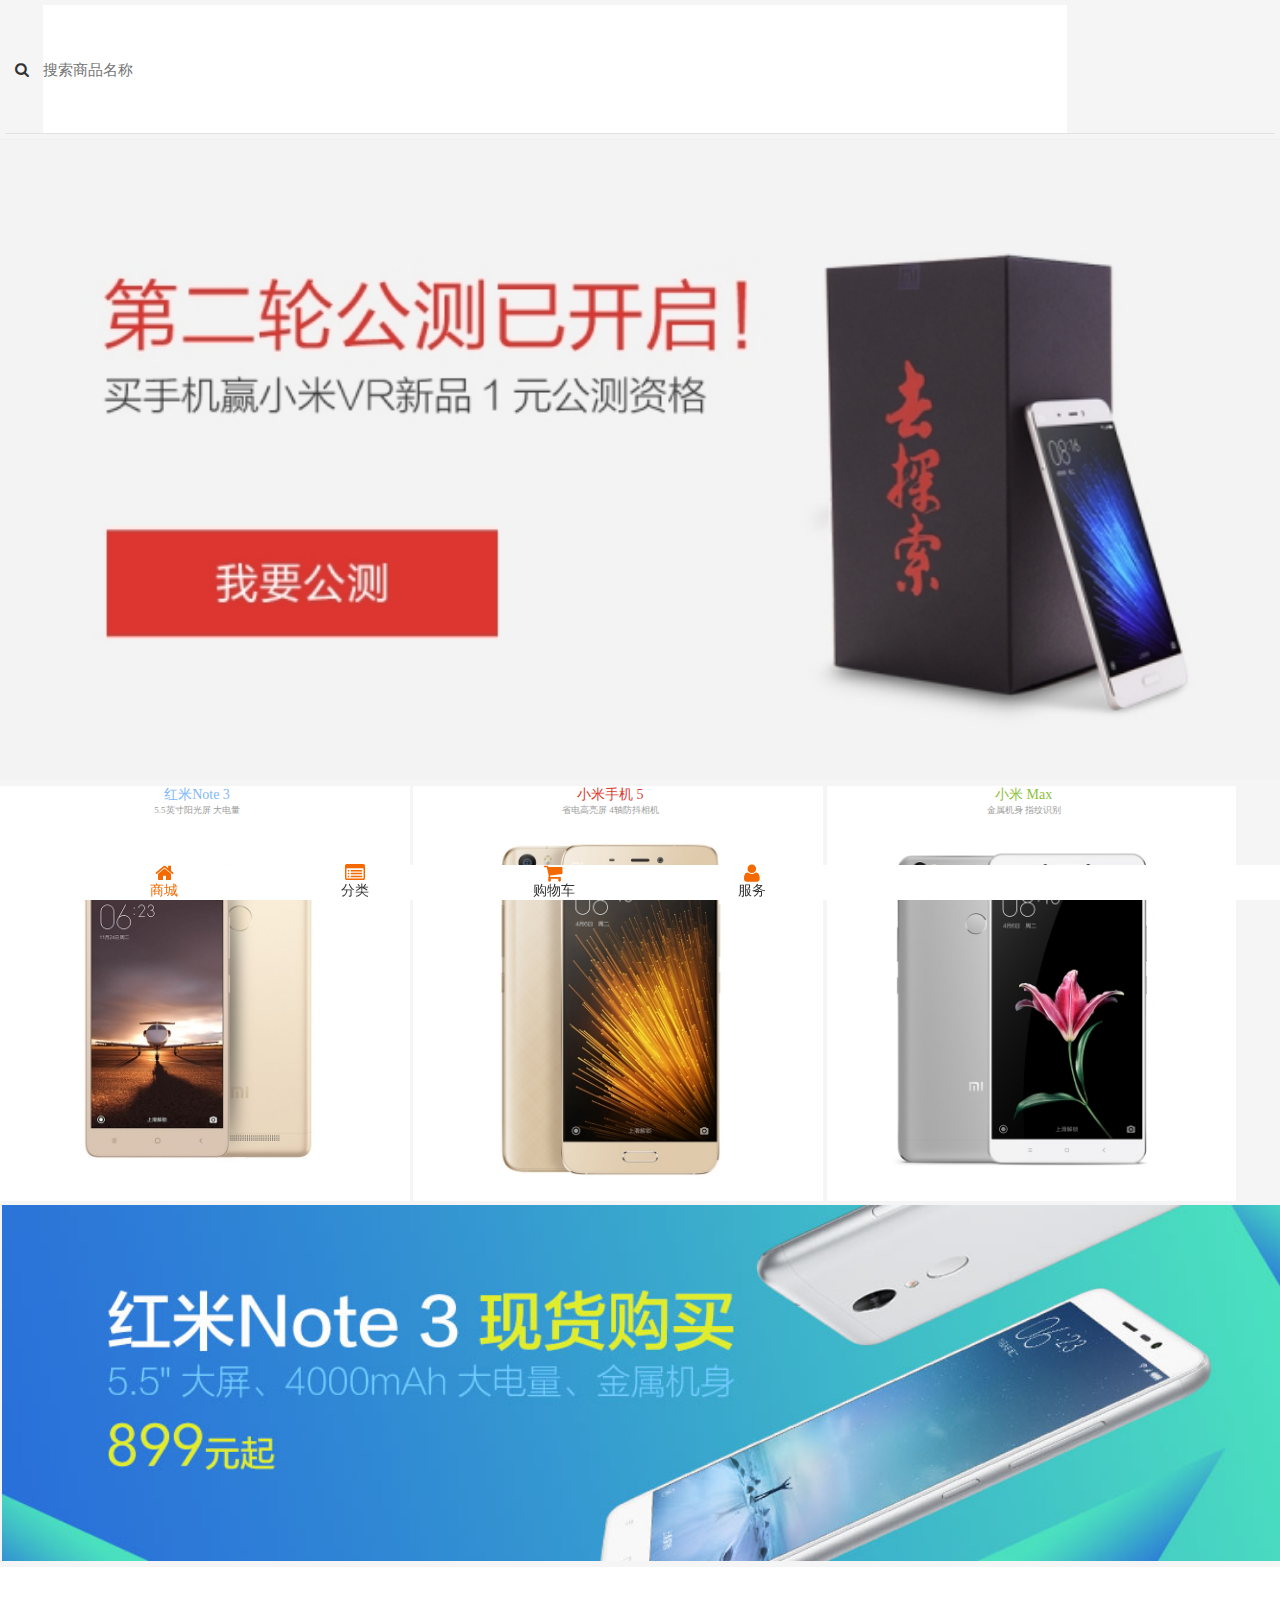
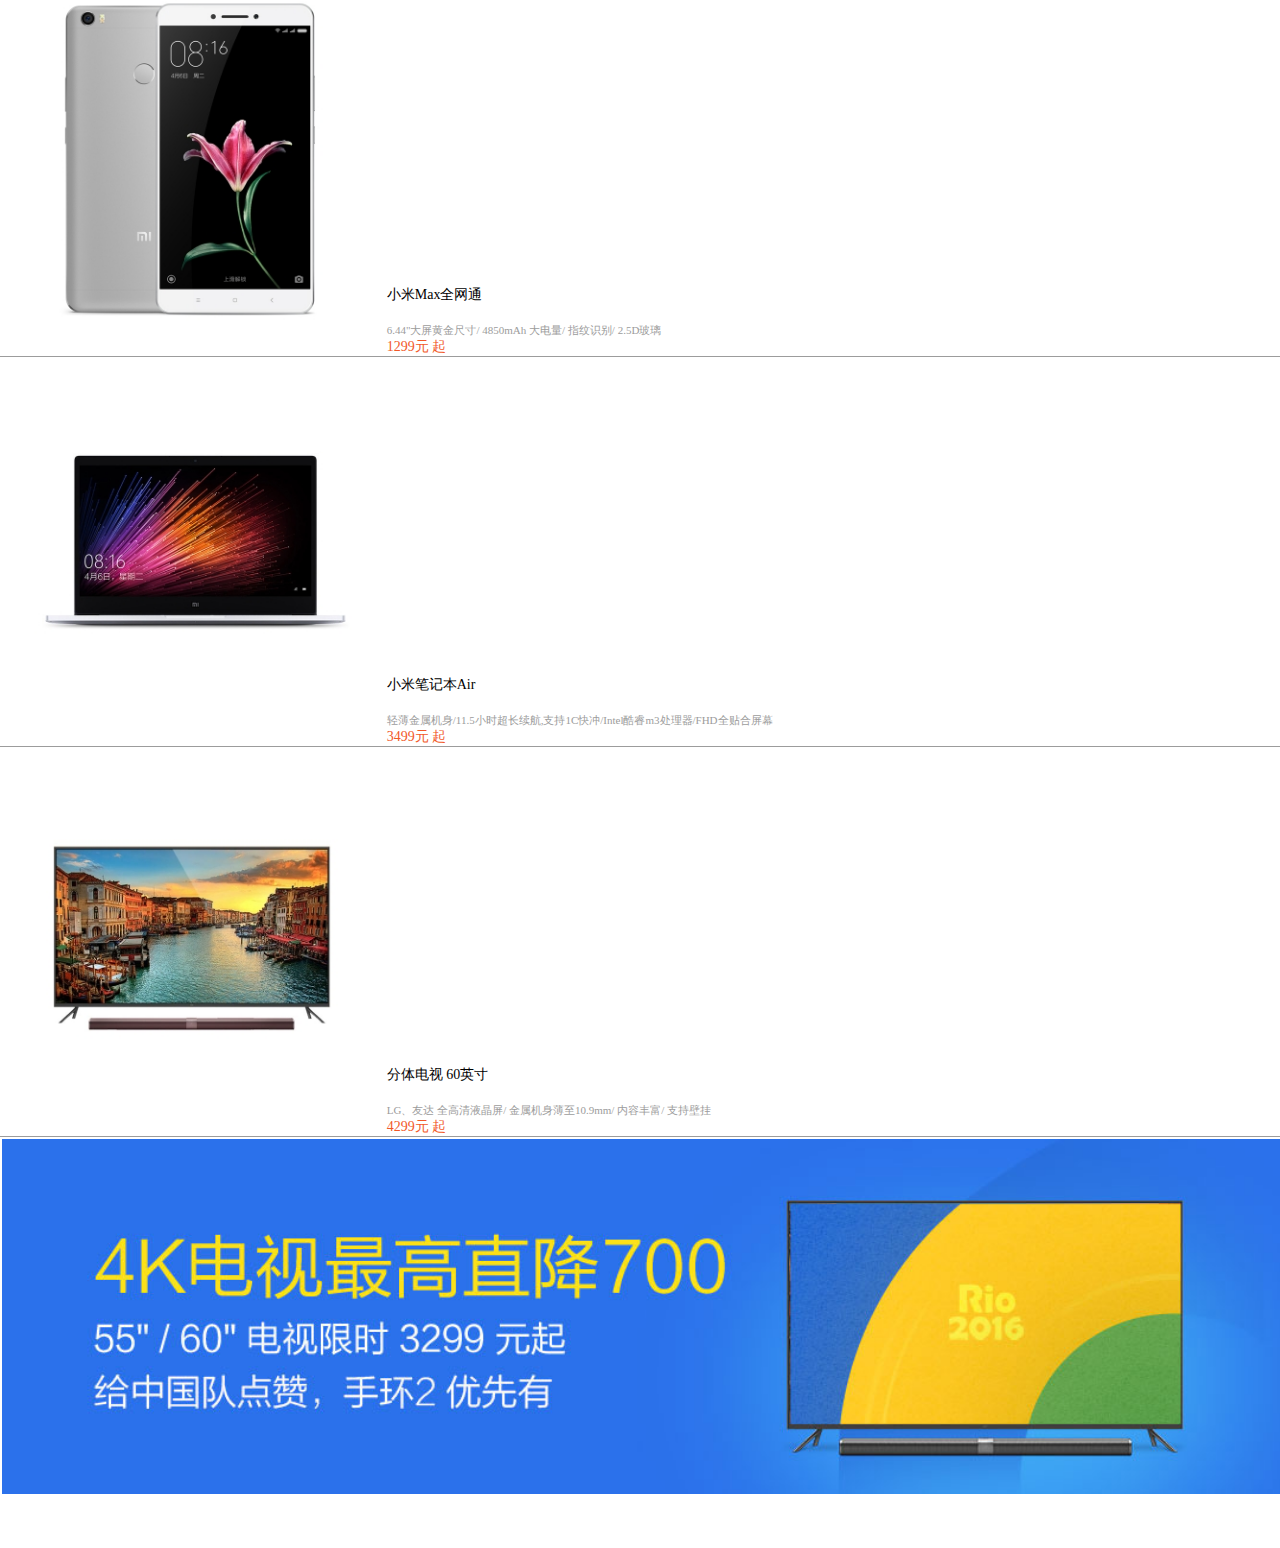
<file: store/index.html>
﻿<!DOCTYPE html>
<html>

<head>
    <meta charset="utf-8">
    <meta name="author" content="zz">
    <meta name="viewport" content="width=decive-width,initial-scale=1,maximum-scale=1,userscalable=no">
    <title>小米商城</title>
    <!--引入外部css文件，font-awesome,style-->
    <link rel="stylesheet" href="css/font-awesome.min.css">
    <link rel="stylesheet" href="css/style.css">
</head>

<body>
    <!--外部 .wrapper(封面)包裹-->
    <div class="wrapper">
        <!--第一部分 header 开始-->
        <header>
            <!--头部搜索框-->
            <div class="search_header">
                <a href="search.html">
                    <span class="fa fa-search"></span>
                    <input type="text" placeholder="搜索商品名称">
                </a>
            </div>
            <!--第一部分结束-->
        </header>
        <!--第二部分 banner 开始-->
        <div class="banner">
            <img src="images/banner1.jpg" alt="">
        </div>
        <!--第二部分结束-->
        <!--第三部分 main 开始-->
        <main>
            <!--第一个产品展示区域-->
            <div class="main_1">
                <div>
                    <h4>红米Note 3</h4>
                    <span>5.5英寸阳光屏 大电量</span>
                    <img src="images/redmi3s.jpg" alt="">
                </div>
                <div>
                    <h4>小米手机 5</h4>
                    <span>省电高亮屏 4轴防抖相机</span>
                    <img src="images/xiaomi5.jpg" alt="">
                </div>
                <div>
                    <h4>小米 Max</h4>
                    <span>金属机身 指纹识别</span>
                    <img src="images/mimax.jpg" alt="">
                </div>
            </div>
            <!--第一个产品展示结束-->
            <!--第二个广告展示开始-->
            <div class="main_2">
                <img src="images/adv1.jpg" alt="">
            </div>
            <!--第二个广告展示结束-->
            <!--第三个商品展示开始-->
            <div class="main_3">
                <div>
                    <div class="goods">
                        <div>
                            <img src="images/mimax.jpg" alt="小米Max" title="小米Max">
                        </div>
                        <div>
                            <div>
                                <h4>小米Max全网通</h4>
                            </div>
                            <div>
                                <span>6.44"大屏黄金尺寸/ 4850mAh 大电量/ 指纹识别/ 2.5D玻璃</span>
                            </div>
                            <div>
                                <p>1299元 起</p>
                            </div>
                        </div>
                    </div>
                     <div class="goods">
                        <div>
                            <img src="images/notebook.jpg" alt="小米笔记本Air" title="小米笔记本Air">
                        </div>
                        <div>
                            <div>
                                <h4>小米笔记本Air</h4>
                            </div>
                            <div>
                                <span>轻薄金属机身/11.5小时超长续航,支持1C快冲/Intel酷睿m3处理器/FHD全贴合屏幕</span>
                            </div>
                            <div>
                                <p>3499元 起</p>
                            </div>
                        </div>
                    </div>
                     <div class="goods">
                        <div>
                            <img src="images/mitv3.jpg" alt="小米电视3" title="小米电视3">
                        </div>
                        <div>
                            <div>
                                <h4>分体电视 60英寸</h4>
                            </div>
                            <div>
                                <span>LG、友达 全高清液晶屏/ 金属机身薄至10.9mm/ 内容丰富/ 支持壁挂</span>
                            </div>
                            <div>
                                <p>4299元 起</p>
                            </div>
                        </div>
                    </div>
                </div>
                <!--第三个商品展示结束-->
                <!--第四个广告展示开始-->
                 <div class="main_4">
                <img src="images/adv2.jpg" alt="">
            </div>
                <!--第四个广告展示结束-->
            </div>
        </main>
        <!--第三部分 main 结束-->
        <!--第四部分 footer 开始-->
        <footer>
            <!--底部固定位置导航栏开始-->
            <nav>
                <ul>
                   <li>
                      <a href=""><i class="fa fa-home fa-lg active"></i><span class="active">商城</span></a>
                    </li>
                   <li>
                       <a href="class.html"><i class="fa fa-list-alt fa-lg active"></i><span>分类</span></a>
                   </li>
                   <li>
                       <a href="shopping.html"><i class="fa fa-shopping-cart fa-lg active"></i><span>购物车</span></a>
                   </li>
                   <li>
                       <a href="server.html"><i class="fa fa-user fa-lg active"></i><span>服务</span></a>
                   </li>
                </ul>
            </nav>
            <!--底部导航栏结束-->
        </footer>
        <!--第四部分结束-->
    </div>
</body>

</html>
</file>
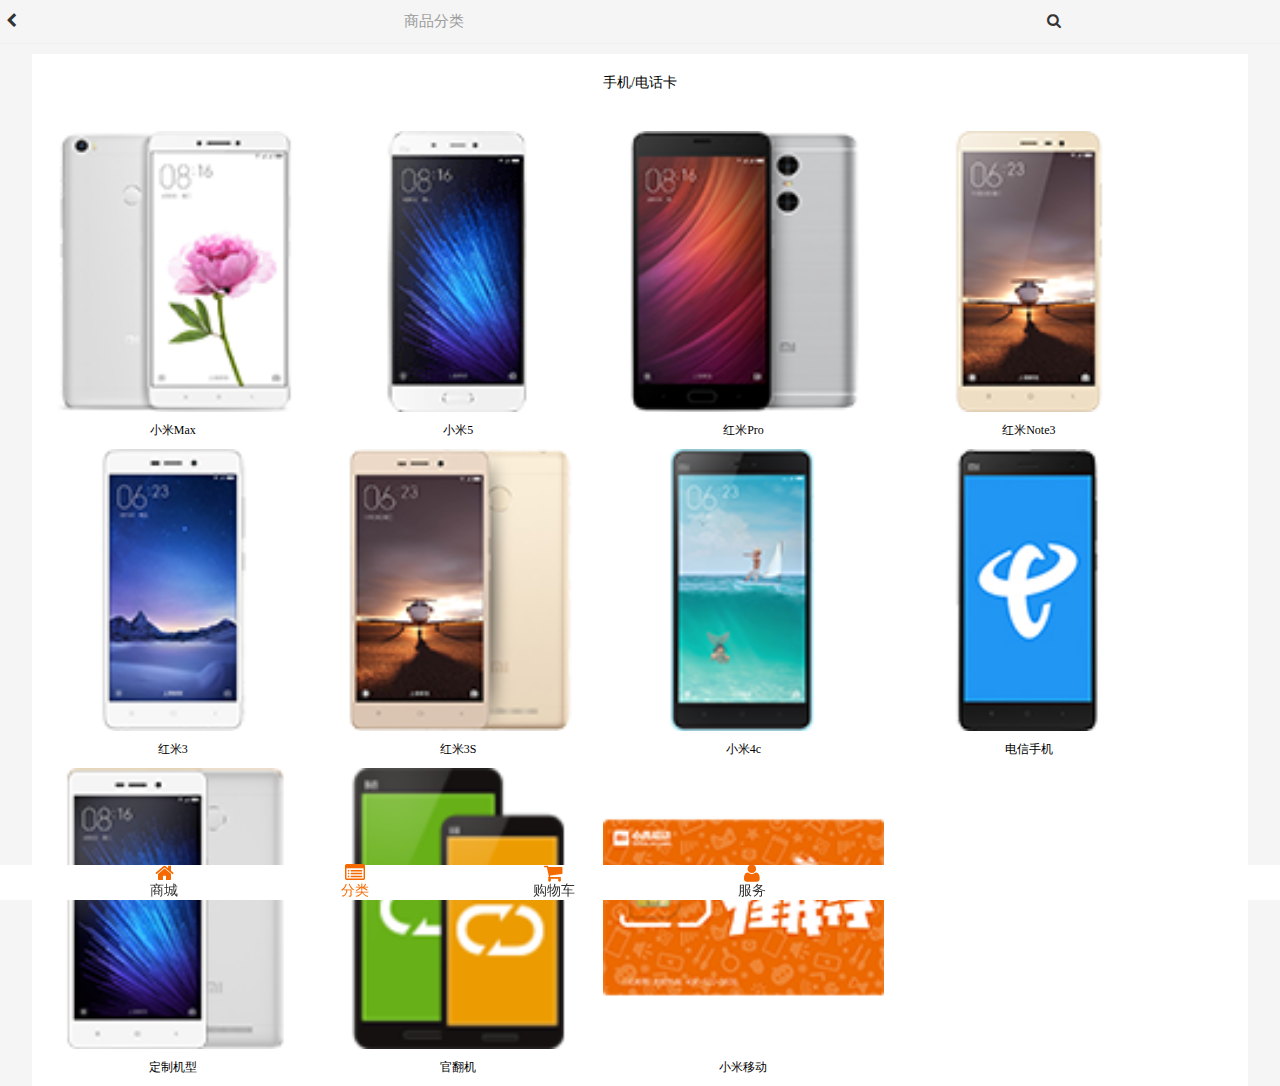
<file: store/class.html>
<!DOCTYPE html>
<html>

<head>
    <meta charset="utf-8">
    <meta name="author" content="zz">
    <meta name="viewport" content="width=decive-width,initial-scale=1,maximum-scale=1,userscalable=no">
    <title>小米商城</title>
    <!--引入外部css文件，font-awesome,style-->
    <link rel="stylesheet" href="css/font-awesome.min.css">
    <link rel="stylesheet" href="css/style.css">
</head>

<body>
    <!--外围.wrapper包裹-->
    <div class="wrapper">
        <!--第一部分header开始-->
        <header>
            <div class="return">
                <a href="index.html"><span class="fa fa-chevron-left"></span></a></div>
            <div class="class_goods">
                <span>商品分类</span>
            </div>
            <div class="search">
                <a href="search.html"><span class="fa fa-search"></span></a>
            </div>
        </header>
        <!--第一部分header 结束-->
        <!--第二部分 main 开始-->
        <main class="class">
            <h4>手机/电话卡</h4>
            <ul class="class_list">
                <li>
                    <a href=""><img src="images/mimax_fen.png" alt=""><span>小米Max</span></a></li>
                <li>
                    <a href=""><img src="images/mi5_fen.png" alt=""><span>小米5</span></a></li>
                <li>
                    <a href=""><img src="images/fen3.png" alt=""><span>红米Pro</span></a></li>
                <li>
                    <a href=""><img src="images/fen4.png" alt=""><span>红米Note3</span></a></li>
                <li>
                    <a href=""><img src="images/fen5.png" alt=""><span>红米3</span></a></li>
                <li>
                    <a href=""><img src="images/fen6.png" alt=""><span>红米3S</span></a></li>
                <li>
                    <a href=""><img src="images/fen8.png" alt=""><span>小米4c</span></a></li>
                <li>
                    <a href=""><img src="images/fen9.png" alt=""><span>电信手机</span></a></li>
                <li>
                    <a href=""><img src="images/fen10.png" alt=""><span>定制机型</span></a></li>
                <li>
                    <a href=""><img src="images/fen11.png" alt=""><span>官翻机</span></a></li>
                <li>
                    <a href=""><img src="images/fen12.png" alt=""><span>小米移动</span></a></li>
            </ul>
        </main>
        <!--第二部分 main 结束-->
        <!--第四部分 footer 开始-->
        <footer>
            <!--底部固定位置导航栏开始-->
            <nav>
                <ul>
                    <li>
                        <a href="index.html"><i class="fa fa-home fa-lg active"></i><span>商城</span></a>
                    </li>
                    <li>
                        <a href="#"><i class="fa fa-list-alt fa-lg active"></i><span class="active">分类</span></a>
                    </li>
                    <li>
                        <a href="shopping.html"><i class="fa fa-shopping-cart fa-lg active"></i><span>购物车</span></a>
                    </li>
                    <li>
                        <a href="server.html"><i class="fa fa-user fa-lg active"></i><span>服务</span></a>
                    </li>
                </ul>
            </nav>
            <!--底部导航栏结束-->
        </footer>
        <!--第四部分结束-->
    </div>
</body>

</html>
</file>
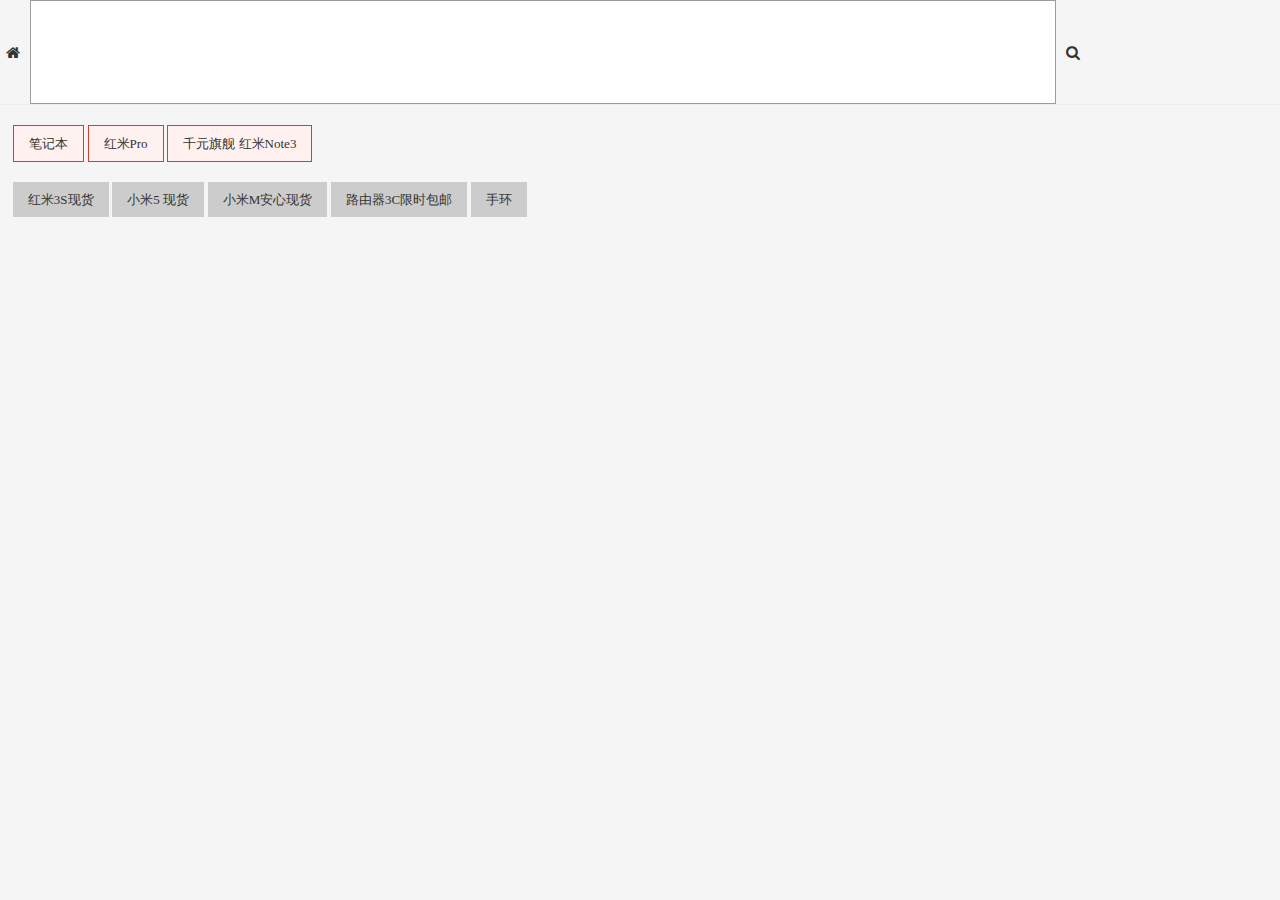
<file: store/search.html>
﻿<!DOCTYPE html>
<html>

<head>
    <meta charset="utf-8">
    <meta name="author" content="zz">
    <meta name="viewport" content="width=decive-width,initial-scale=1,maximum-scale=1,userscalable=no">
    <title>小米商城</title>
    <link rel="stylesheet" href="css/font-awesome.min.css">
    <link rel="stylesheet" href="css/style.css">
</head>

<body>
    <!--外部 .wrapper 包裹-->
    <div class="wrapper">
        <!--第一部分 header 开始-->
        <header>
            <!--头部搜索框-->
            <div class="search_home">
                <a href="index.html">
                    <span class="fa fa-home"></span>
                </a>
            </div>
            <div class="search_inp">
                <input type="text">
            </div>
            <div class="search_sear">
                <a href="#">
                    <span class="fa fa-search"></span>
                </a>
            </div>
        </header>
        <!--第一部分结束-->
        <!--第二部分开始-->
        <div class="search_remen">
            <ul>
                <li class="first">
                    <a href="#">笔记本</a>
                </li>
                <li  class="first"> 
                    <a href="">红米Pro</a>
                </li>
                <li class="first"> 
                    <a href="">千元旗舰 红米Note3</a>
                </li>
                <div class="clear"></div>
                <li> 
                    <a href="">红米3S现货</a>
                </li>
                <li> 
                    <a href="">小米5 现货</a>
                </li>
                <li> 
                    <a href="">小米M安心现货</a>
                </li>
                <li> 
                    <a href="">路由器3C限时包邮</a>
                </li>
                <li> 
                    <a href="">手环</a></li>
            </ul>
        </div>
        <!--第二部分结束-->

    </div>
</body>

</html>
</file>
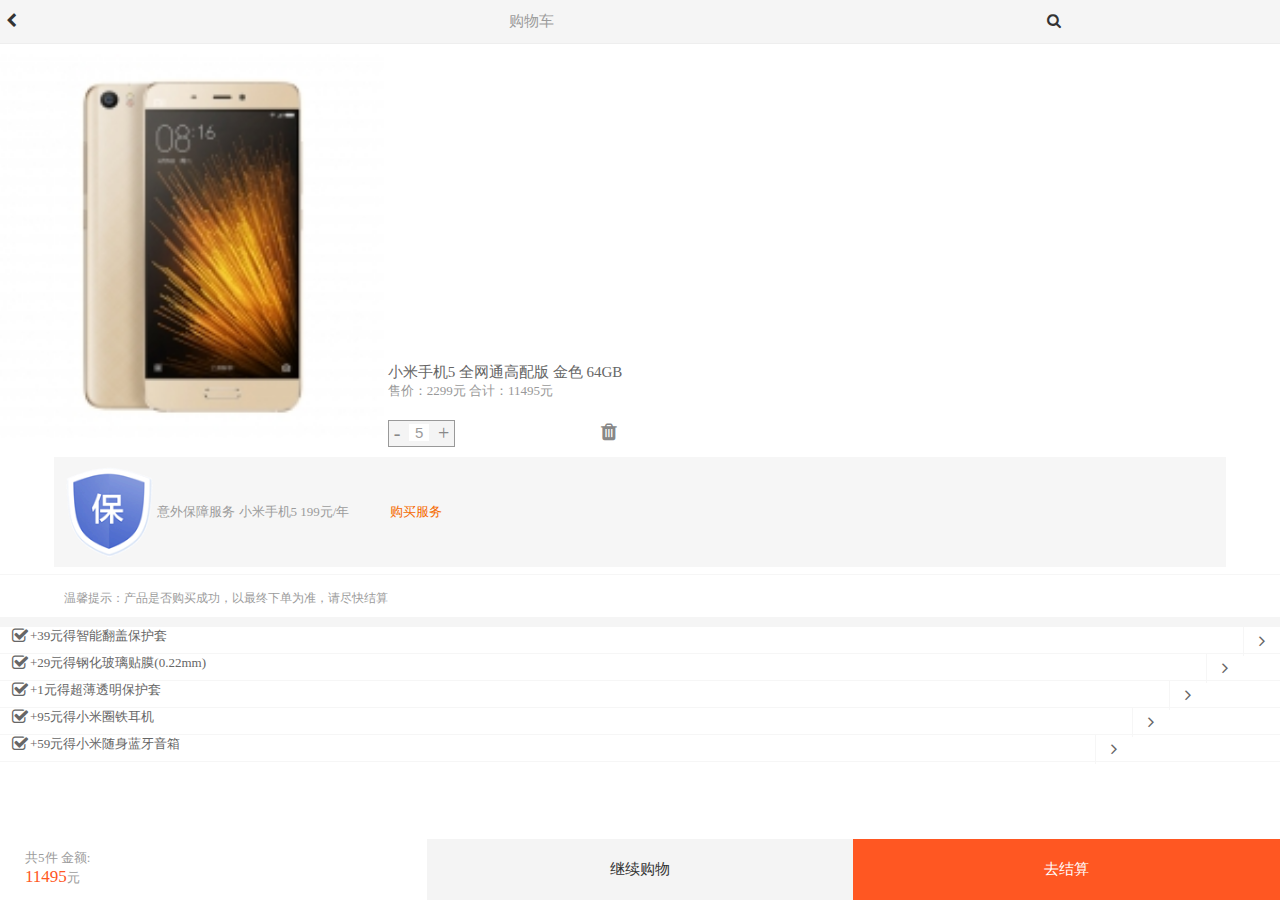
<file: store/shopping.html>
<!DOCTYPE html>
<html>

<head>
    <meta charset="utf-8">
    <meta name="author" content="zz">
    <meta name="viewport" content="width=decive-width,initial-scale=1,maximum-scale=1,userscalable=no">
    <title>小米商城</title>
    <!--引入外部css文件，font-awesome,style-->
    <link rel="stylesheet" href="css/font-awesome.min.css">
    <link rel="stylesheet" href="css/style.css">
</head>

<body>
    <!--外围.wrapper包裹-->
    <div class="wrapper">
        <!--第一部分header开始-->
        <header>
            <div class="return">
                <a href="index.html"><span class="fa fa-chevron-left"></span></a></div>
            <div class="shopping_goods">
                <span>购物车</span>
            </div>
            <div class="search">
                <a href="search.html"><span class="fa fa-search"></span></a>
            </div>
        </header>
        <!--第一部分header 结束-->
        <!--第二部分 main 开始-->
        <main>
            <div class="shopping_details">
                <div class="shopping_detail">
                    <div class="shopping_detail_top">
                        <div class="shopping_detail_left">
                            <img src="images/mi5_shopping.jpg" alt="shopping_goods">
                        </div>
                        <div class="shopping_detail_right">
                            <div class="shopping_titl">
                                <span>小米手机5 全网通高配版 金色 64GB</span>
                                <i>售价：2299元 合计：11495元</i>
                            </div>
                            <div class="shopping_count">
                                <span><a href=""><i class="fa fa-minus-squar-o fa-lg">-</i></a>
                                <input type="text" class="shopping_num" value="5">
                                <a href="#"><i class="fa fa-plus-squar-o fa-lg">+</i></a></span>
                                 <a href=#"" class="shopping_trash"><i class="fa fa-trash fa-lg"></i></a>
                                <div class="clear"></div>
                            </div>
                        </div>
                    </div>
                    <div class="shopping_detail_server">
                        <div  class="shopping_detail_server1"><img src="images/baozheng.png" alt=""></div>
                              <span class="shopping_detail_server2" >意外保障服务 小米手机5 199元/年</span>
                             <span class="shopping_detail_server3">购买服务</span>
                    </div>
                </div>
                <hr/>
                <div class="tip">
                    <span>温馨提示：产品是否购买成功，以最终下单为准，请尽快结算</span>
                </div>
            </div>
            <div class="shopping_peijian">
                <ul>
                    <li><a href="#"><span class="fa fa-check-square-o fa-lg"></span>+39元得智能翻盖保护套<i class="fa fa-angle-right fa-lg"></i></a></li>
                    <li><a href="#"><span class="fa fa-check-square-o fa-lg"></span>+29元得钢化玻璃贴膜(0.22mm)<i class="fa fa-angle-right fa-lg"></i></a></li>
                    <li><a href="#"><span class="fa fa-check-square-o fa-lg"></span>+1元得超薄透明保护套<i class="fa fa-angle-right fa-lg"></i></a></li>
                    <li><a href="#"><span class="fa fa-check-square-o fa-lg"></span>+95元得小米圈铁耳机<i class="fa fa-angle-right fa-lg"></i></a></li>
                    <li><a href="#"><span class="fa fa-check-square-o fa-lg"></span>+59元得小米随身蓝牙音箱<i class="fa fa-angle-right fa-lg"></i></a></li>
                </ul>
            </div>
        </main>
        <!--第二部分 main 结束-->
        <!--第四部分 footer 开始-->
        <footer>
            <!--底部结算栏开始-->
            <div class="pay">
               <div>
                        <span><i class="count">共5件 金额:</i><i class="money">11495</i>元</span>
                   </div>
                    <div class="shopping_class">
                        <a href="class.html" >继续购物</a>
                    </div>
                    <div class="shopping_pay">
                        <a href="">去结算</a>
                    </div>
            <div class="clear"></div>
            </div>
            <!--底部导航栏结束-->
        </footer>
        <!--第四部分结束-->
    </div>
</body>

</html>
</file>
<file: store/css/style.css>
/*宏观属性*/
body,input{
    padding:0;
    margin:0;
    font-size:15px;
    color:#9c9c9c;
    overflow-x:hidden;
}

body
{
    padding:0;
    margin:0;
    font-size:15px;
    background-color:#f5f5f5;
}
a{
    padding:0;
    margin:0;
    font-size:15px;
    color:#333;
    text-decoration: none;
}
ul
{
    list-style:none;
    padding:0;
    margin:0
}
li
{
    display:inline-block;
    padding:0;
    margin:0
}
i
{
    font-style:normal;
}
/*index样式开始*/
div.search_header
{
    border-bottom:1px solid #e2e2e3;
    margin:5px;
}
div.search_header span
{
    display:inline-block;
    margin:10px;
}
div.search_header input
{
    display:inline-block;
    border:none;
    height:10vw;
    width:80vw;
}
.banner img
{
    width:100vw;
}
.main_1 div
{
    width:32vw;
    text-align:center;
    display:inline-block;
    background-color:#fff;
    margin:2px 0;
}
.main_1 h4,.main_1 span,.main_1 img
{
    font-size: 14px;
    width:30vw;
    display:block;
    font-weight:normal;
    padding:0 5px;
    margin:0;
}
.main_1 div:nth-child(1) h4
{
    
    color:#7fb7f9;
}
.main_1 div:nth-child(2) h4
{
  color:#da3a31;
}
.main_1 div:nth-child(3) h4
{
    color:#8ec23c;
}
.main_1 span
{
    font-size:9px;
}
.main_2 img
{
    width:100vw;
    margin:2px;
}
.main_3
{
    background-color:#fff;
}
.main_3 img
{
    width:30vw;
}
.goods>div
{
    display:inline-block;
}
.goods 
{
    font-size: 11px;
    display:block;
    border-bottom:1px solid #9c9c9c;
}
.goods>div:nth-child(2)
{
    width:65vw;
}
.goods h4
{
    font-size: 14px;
    display:block;
    font-weight:normal;
    color:#000;
}
.goods p
{
    font-size: 14px;
    display:block;
    color:#f15829;
}
.main_4 img
{
    width:100vw;
    margin:2px;
    margin-bottom:50px;
}
footer nav,
footer .pay
{
    position:fixed;
    bottom:0;
    width:100vw;
    background-color:#fff;
}
nav ul
{
    width:89%;
    margin:0 auto;
    background-color:#fff;
}
nav ul li
{
    
    /*margin:0px 22px;*/
     margin:0px 7%;
}
footer a,footer li
{
    background-color:#fff;
    text-align:center;
}
footer a .active
{
    color:#f56a00;
}
footer a>span
{
    display:block;
    font-size:14px;
}
/*index样式结束*/
.clear
{
    clear:both;
}
/*搜索样式开始*/
.search_home,.search_inp,.search_sear
{
    display:inline-block;
    padding:10px 6px;
    
}
.search_inp{
    padding:0;
}
.search_inp input
{
     background-color:#fff;
    border:1px solid #9c9c9c;
   box-shadow:none;
   width:80vw;
   height:8vw
}
.search_remen
{
    width:98vw;
    margin:0 auto;
}
.search_remen a
{
    font-size:13px;
    border:none;
    margin:15px;
      background-color:#ccc;
      line-height:35px;
}
.search_remen li
{
      background-color:#ccc;
      margin:10px 0; 
}
.search_remen ul
{
    margin:10px 0;
}
.search_remen .first
{
     border:1px solid #da3a31;
    background-color:#fff1ef;
}
.search_remen .first a
{
    background-color:#fff1ef;
}
/*搜索样式结束*/
header
{
    width:100vw;
    margin:0 auto;
    border-bottom:1px solid #eee;
}
/*分类样式开始*/
.return,.class_goods,.search,.shopping_goods
{
    display: inline-block;
    padding:10px 6px;
}
.class_goods
{
    width:20vw;
    margin:2px calc(31vw - 2vw);
}
 main.class
{
    width:95vw;
    margin:0 auto;
   background-color:#fff;
}
main.class h4
{
     text-align:center;
     margin-top:10px;
     padding:20px 0;
     font-size:14px;
     font-weight:normal;
     color:#000;
}
.class_list img{
    width:22vw;
    display:block;
}
.class_list span{
    display:block;
    font-size:12px;
     text-align:center;
     padding:10px;
     color:#000;
}
/*分类样式结束*/
/*购物车样式开始*/
.shopping_goods{
    width:20vw;
    margin:2px calc(31vw - 2vw);
    text-align:center;
}
main .shopping_details
{
    width:100vw;
    background-color:#fff;
}
.shopping_detail
{
    width:100%;
}
.shopping_detail_top>div
{
    display:inline-block;
    margin:10px 0;
}
.shopping_detail_left img
{
    width:30vw;
} 
.shopping_detail_right span
{
    font-size:15px;
    display:block;
    color:#666;
}
.shopping_titl i
{
    font-size:13px;
    font-style:normal;
    color:#999;
}
.shopping_count{margin-top:20px;
    
    /*display:inline-block;*/
}
.shopping_count input
{
    width:20px;
    border:none;
    
}
.shopping_count span
{
    border-top: 1px solid #f5f5f5;
    border:1px solid #999;
    background:#f4f4f4;
    display:inline-block;}
.shopping_count i
{
    color:#888;
    padding:5px;
}
.shopping_num
{
    text-align:center;
}
.shopping_trash
{
    float:right;
}
.shopping_detail_server
{
    width:90vw;
    margin:0 auto;
    padding:10px;
    background-color:#f6f6f6;
    
}
.shopping_detail_server span
{
    width:90vw;
    margin:0 auto;
}
.shopping_detail_server img
{
    width:7vw;
    display:block;
}
.shopping_detail_server1
{
    display:inline-block;
    vertical-align:middle
}
.shopping_detail_server2,
.shopping_detail_server3
{
    font-style:normal;
    font-size:13px;
    vertical-align:middle;
}
.shopping_detail_server3
{
    padding-left:37px;
    color:#f56a00;
}
hr
{
    background-color:#f6f6f6;;
    height: 1px;
    border:none;
    width:100vw;
}
.tip
{
    width:90vw;
    margin:10px auto;
    font-size:12px;
    padding:10px 0;
    padding-top:5px;
    
}
.shopping_peijian
{
    width:100vw;
    background-color:#fff;
    padding-bottom:142px;

}

.shopping_peijian li
{
    display:block;
     border-bottom:1px solid #f6f6f6;
     padding-bottom:8px
}
.shopping_peijian a
{
    font-size:13px;
    padding-left:10px;
    color:#666666;
}
.shopping_peijian i
{
    float:right;
    border-left:1px solid #f6f6f6;
    padding:8px 15px;
}
.shopping_peijian span
{
    padding:2px;
}
footer .pay
{
    width:100vw;
    margin-top:1px;
    
   background-color:#fff
}
.pay span
{
    display:block;
    font-size:13px;
    padding:10px 25px;
    }
.pay div
{
   float:left;
    width:33.33%;
}
p
{
    margin-top:0px;
    margin-bottom:0;
}
.pay a
{
    display: block;
    line-height:61px;
}
.pay i.count{
    display:block;
}
.pay i.money{
    font-size:17px;
    color:#ff5722;
}
div.shopping_class a
{
    background-color:#f4f4f4;
    color:#333;
}
div.shopping_pay a
{
    background-color:#ff5722;
    color:#fff;
}
/*shopping样式结束*/
/*servers样式开始*/
main.servers
{
    width:100vw;
}
main.servers .user_3 span,
main.servers .servers_item1 span
{
    
    font-size:13px;
    color:#333;
}
.server_user
{
    width:100%;
    background-color:#fff; 
    
}
.user_1
{
    display:inline-block;
    width:100%;
    background-color:#f56a00;
    padding-top:20px;
    padding-bottom:50px;
    
}
.username
{
    display:inline-block;
    width:100px;
    margin:0 calc(50% - 45px);
    color:#fff;
    font-weight:bold;
        /*margin:0 auto;*/
}
.user_2
{
    margin:0 calc(50% - 45px);
}
.user_2 img
{
    position:relative;
    /*top:-30px;*/
    width:80px;
    height:80px;
    border:2px solid #fff;
    border-radius:50%;
    margin-top:-40px;
}
.server_user .user_3 ul
{
    margin:0 30px;
   padding-bottom:10px;
}
.server_user .user_3 li
{
    margin:0 5px;
    padding:0 15px;
    text-align:center;
    border-right:1px solid #ececec;
}
.server_user .user_3 li a
{
    color:#888;
}
.server_user .user_3 li:nth-of-type(3)
{
    
    border-right:none;
}
.server_user .user_3 span
{
    display:block;
}
.server_user li i:nth-of-type(2)
{
    display:inline-block;
    width:30px;
    border-bottom:1px solid #e33f7b;

} 
.server_user li:nth-of-type(2) i:nth-of-type(2)
{
    border-bottom:1px solid #8bc34a;

}
.server_user li:nth-of-type(3) i:nth-of-type(2)
{
    border-bottom:1px solid #ffaa00;

} 
.servers_item1
{
    width:100vw;
    margin-top:10px;
    background-color:#fff;
    padding:5px 0;
}
.servers_item1 span
{
    letter-spacing:1px;
}
.servers_item1 i
{
   padding:0 15px;
}
.servers_item1 a
{
   margin:0px 20px;
}
</file>
